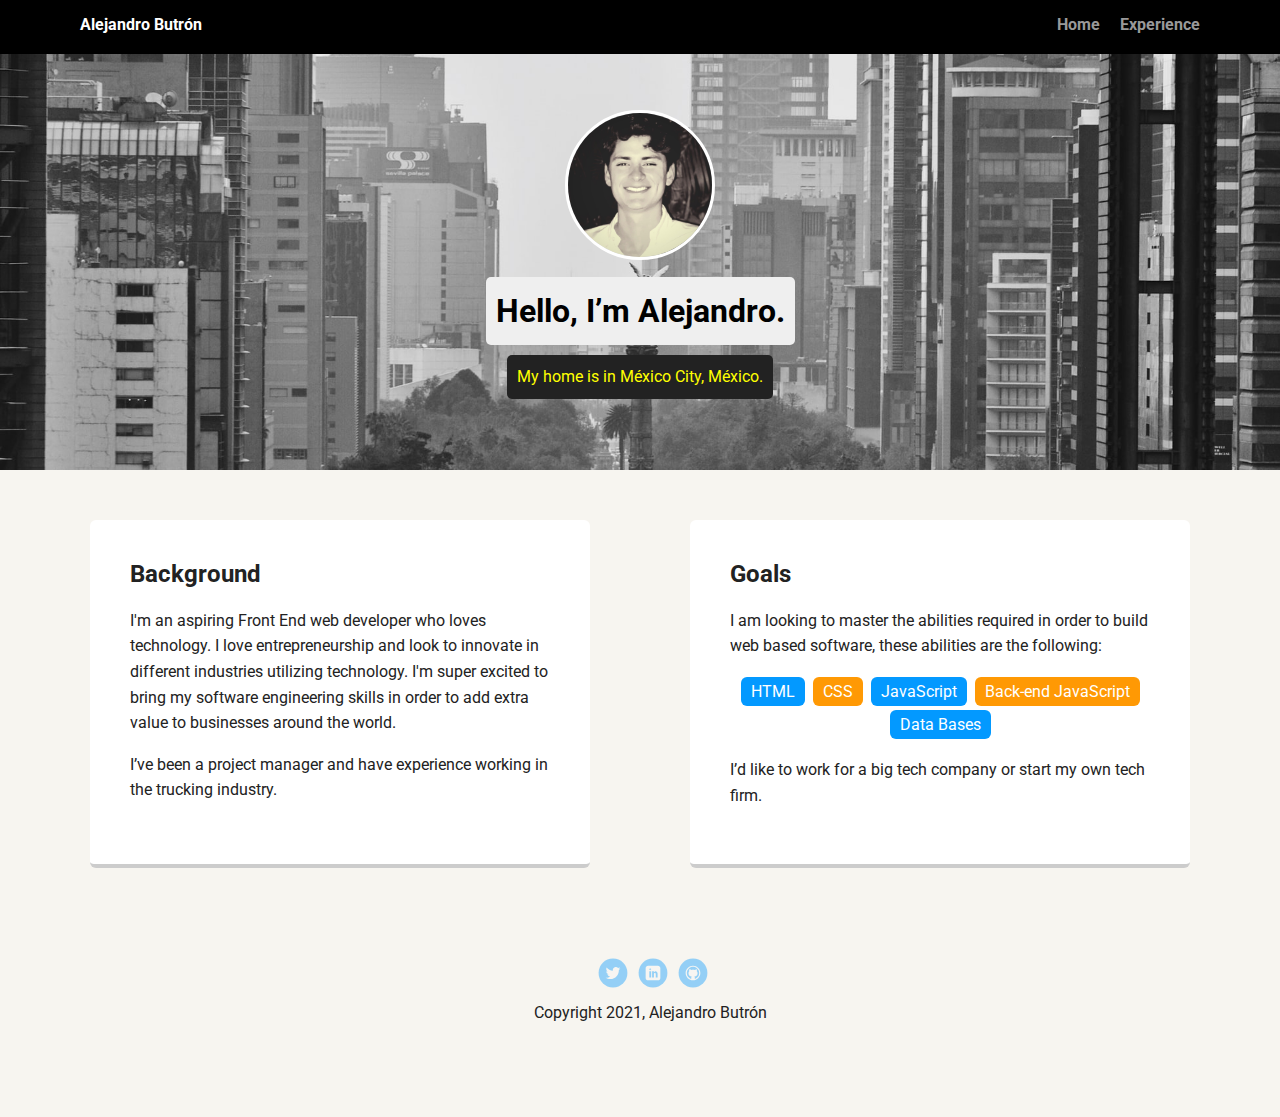
<file: index.html>
<!DOCTYPE html>
<html lang="en">
  <head>
    <meta charset="utf-8" />
    <title>Alejandro Butrón's Profile</title>
    <meta name="viewport" content="width=device-width, initial-scale=1.0" />
    <link rel="stylesheet" href="styles.css" />
    <link
      href="https://fonts.googleapis.com/css?family=Muli%7CRoboto:400,300,500,700,900"
      rel="stylesheet"
    />
  </head>
  <body>
    <div class="main-nav">
      <ul class="nav">
        <li class="name">Alejandro Butrón</li>
        <li><a href="./index.html">Home</a></li>
        <li><a href="./experience.html">Experience</a></li>
      </ul>
    </div>

    <header>
      <img
        src="images/headshot.jpg"
        alt="Photo of Alejandro Butrón"
        class="profile-image"
      />
      <h1 class="tag name">Hello, I’m Alejandro.</h1>
      <p class="tag location">My home is in México City, México.</p>
    </header>

    <main class="flex">
      <div class="card">
        <h2>Background</h2>
        <p>
          I'm an aspiring Front End web developer who loves technology. I love
          entrepreneurship and look to innovate in different industries
          utilizing technology. I'm super excited to bring my software
          engineering skills in order to add extra value to businesses around
          the world.
        </p>
        <p>
          I’ve been a project manager and have experience working in the
          trucking industry.
        </p>
      </div>

      <div class="card">
        <h2>Goals</h2>
        <p>
          I am looking to master the abilities required in order to build web
          based software, these abilities are the following:
        </p>
        <ul class="skills">
          <li>HTML</li>
          <li>CSS</li>
          <li>JavaScript</li>
          <li>Back-end JavaScript</li>
          <li>Data Bases</li>
        </ul>
        <p>
          I’d like to work for a big tech company or start my own tech firm.
        </p>
      </div>
    </main>
    <footer>
      <ul>
        <li>
          <a
            href="https://twitter.com/Alesvoy"
            target="_blank"
            class="social twitter"
            >Twitter</a
          >
        </li>
        <li>
          <a
            href="https://linkedin.com/in/alejandro-butrón-pérez-663901154"
            target="_blank"
            class="social linkedin"
            >LinkedIn</a
          >
        </li>
        <li>
          <a
            href="https://github.com/Alesvoy"
            target="_blank"
            class="social github"
            >Github</a
          >
        </li>
      </ul>
      <p class="copyright">Copyright 2021, Alejandro Butrón</p>
    </footer>
  </body>
</html>
</file>
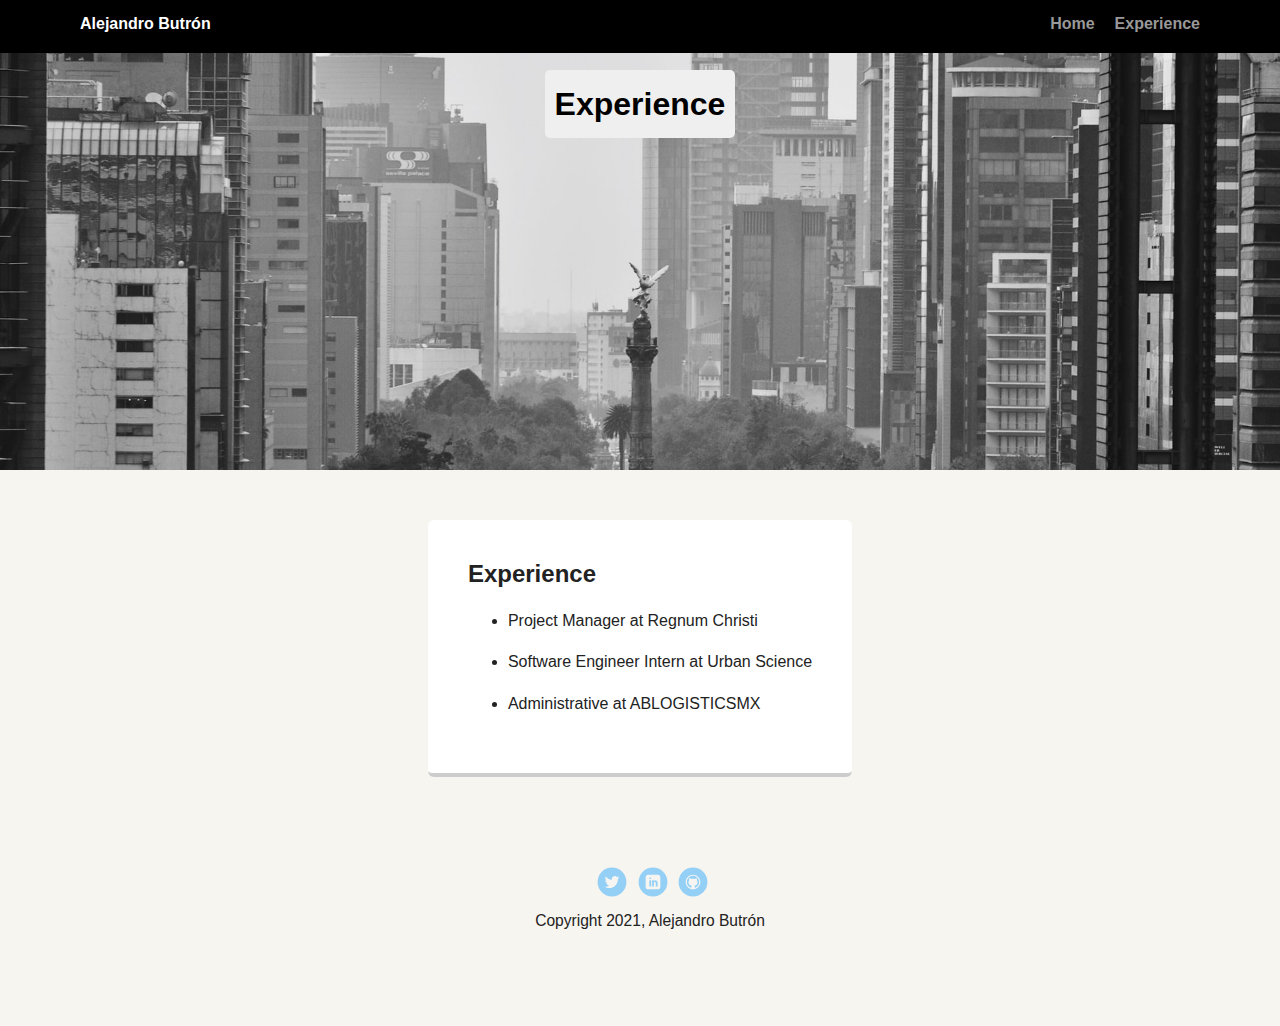
<file: experience.html>
<!DOCTYPE html>
<html lang="en">
  <head>
    <meta charset="UTF-8" />
    <title>Alejandro Butrón's Experience</title>
    <meta name="viewport" content="width=device-width, initial-scale=1.0" />
    <link rel="stylesheet" href="styles.css" />
  </head>
  <body>
    <div class="main-nav">
      <ul class="nav">
        <li class="name">Alejandro Butrón</li>
        <li><a href="./index.html">Home</a></li>
        <li><a href="./experience.html">Experience</a></li>
      </ul>
    </div>

    <header>
      <h1 class="tag name">Experience</h1>
    </header>

    <main class="flex">
      <div class="card">
        <h2>Experience</h2>
        <ul>
          <li>
            <p>Project Manager at Regnum Christi</p>
          </li>
          <li>
            <p>Software Engineer Intern at Urban Science</p>
          </li>
          <li>
            <p>Administrative at ABLOGISTICSMX</p>
          </li>
        </ul>
      </div>
    </main>
    <footer>
      <ul>
        <li>
          <a
            href="https://twitter.com/Alesvoy"
            target="_blank"
            class="social twitter"
            >Twitter</a
          >
        </li>
        <li>
          <a
            href="https://linkedin.com/in/alejandro-butrón-pérez-663901154"
            target="_blank"
            class="social linkedin"
            >LinkedIn</a
          >
        </li>
        <li>
          <a
            href="https://github.com/Alesvoy"
            target="_blank"
            class="social github"
            >Github</a
          >
        </li>
      </ul>
      <p class="copyright">Copyright 2021, Alejandro Butrón</p>
    </footer>
  </body>
</html>
</file>
<file: styles.css>
/* Global Layout Set-up */
* {
  box-sizing: border-box;
}

body {
  margin: 0;
  padding: 0;
  text-align: center;
  font-family: "Roboto", sans-serif;
  color: #222;
  background: #f7f5f0;
}
/* Link Styles */

a {
  text-decoration: none;
  color: #999;
}
a:hover {
  color: #6633ff;
}

/* Section Styles */

.main-nav {
  width: 100%;
  background: black;
  min-height: 30px;
  padding: 10px;
  position: fixed;
  text-align: center;
}
.nav {
  display: flex;
  justify-content: space-around;
  font-weight: 700;
  list-style-type: none;
  margin: 0 auto;
  padding: 0;
}

.nav .name {
  display: block;
  margin-right: auto;
  color: white;
}
.nav li {
  padding: 5px 10px 10px 10px;
}
.nav a {
  transition: all 0.5s;
}
.nav a:hover {
  color: white;
}

header {
  text-align: center;
  background: url("images/mexico_city.jpg") no-repeat top center;
  background-size: cover;
  overflow: hidden;
  padding-top: 60px;
}
header {
  line-height: 1.5;
}
header .profile-image {
  margin-top: 50px;
  width: 150px;
  height: 150px;
  border-radius: 50%;
  border: 3px solid white;
  transition: all 0.5s;
}
header .profile-image:hover {
  transform: scale(1.2) rotate(5deg);
}
.tag {
  background-color: #efefef;
  color: black;
  padding: 10px;
  border-radius: 5px;
  display: table;
  margin: 10px auto;
}
.location {
  background-color: #222;
  color: yellow;
}
.card {
  margin: 30px;
  padding: 20px 40px 40px;
  max-width: 500px;
  text-align: left;
  background: #fff;
  border-bottom: 4px solid #ccc;
  border-radius: 6px;
  transition: all 0.5s;
}
.card:hover {
  border-color: #ff99ff;
}

ul.skills {
  padding: 0;
  text-align: center;
}

.skills li {
  border-radius: 6px;
  display: inline-block;
  background: #ff9904;
  color: white;
  padding: 5px 10px;
  margin: 2px;
}

.skills li:nth-child(odd) {
  background: #0399ff;
}

footer {
  width: 100%;
  min-height: 30px;
  padding: 20px 0 40px 20px;
}

footer .copyright {
  top: -8px;
  font-size: 0.75em;
}

footer ul {
  list-style-type: none;
  margin: 0;
  padding: 0;
}

footer ul li {
  display: inline-block;
}

a.social {
  display: inline-block;
  text-indent: -9999px;
  margin-left: 5px;
  width: 30px;
  height: 30px;
  background-size: 30px 30px;
  opacity: 0.4;
  transition: all 0.5s;
}
a.twitter {
  background-image: url(images/twitter.svg);
}
a.linkedin {
  background-image: url(images/linkedin.svg);
}
a.github {
  background-image: url(images/github.svg);
}
a.social:hover {
  opacity: 1;
}
.clearfix {
  clear: both;
}

/* Styles for larger screens */
@media screen and (min-width: 720px) {
  .flex {
    display: -ms-flexbox; /* TWEENER - IE 10 */
    display: flex;
    max-width: 1200px;
    -ms-flex-pack: distribute;
    justify-content: space-around;
    margin: 0 auto;
  }

  header {
    min-height: 470px;
  }

  .nav {
    max-width: 1200px;
    padding: 0 30px;
  }

  main {
    padding-top: 20px;
  }

  main p {
    line-height: 1.6em;
  }

  footer {
    font-size: 1.3em;
    max-width: 1200px;
    margin: 40px auto;
  }
}
</file>
